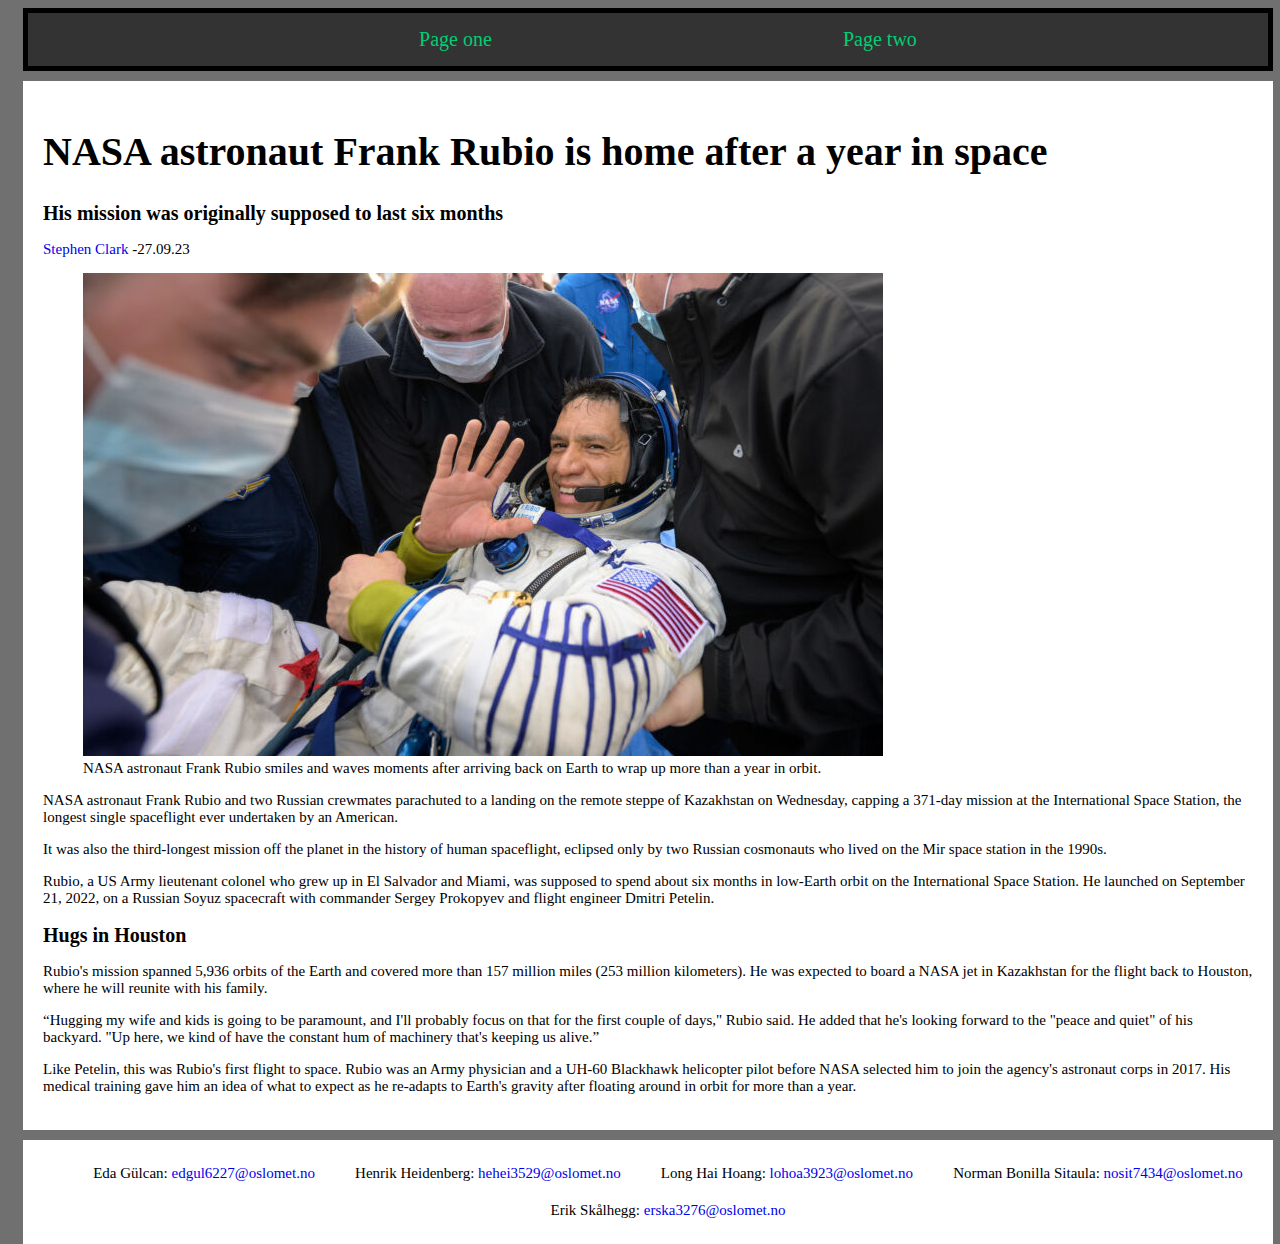
<file: index.html>
<!DOCTYPE html>
<html lang="en">
    <head>
        <title>First page</title>
        <meta charset="utf-8">
        <meta name="viewport" content="width=device-width, initial-scale=1.0">
        <link rel="stylesheet" type="text/css" href="css/stylesheet.css">
        <link rel="shortcut icon" href="img/favicon.ico" type="image/x-icon">
    </head>
    <body>
        <div class="main-layout">
            <header class="main-header">
                <nav>
                    <ul class="navigation-links">
                        <li ><a href="index.html">Page one</a></li>
                        <li ><a href="secondary/second_page.html">Page two</a></li>
                    </ul>
                </nav>
            </header>
 <!--
    All text and images is taken from:
    https://arstechnica.com/space/2023/09/nasa-astronaut-frank-rubio-is-home-after-a-year-in-space/
 -->
            <main class="main-container">
                <article>
                    <h1>NASA astronaut Frank Rubio is home after a year in space</h1>
                    <h2>His mission was originally supposed to last six months</h2>

                    <!-- Author id -->
                    <p>
                        <a href="secondary/author.html">Stephen Clark</a>
                        -27.09.23
                    </p>

                    <!-- Image in the article-->
                    <figure>
                        <img class="image" src="img/Astronaut.jpg"
                             alt="astronaut after arriving back on Earth">
                        <figcaption>
                          NASA astronaut Frank Rubio smiles and waves moments
                          after arriving back on Earth to wrap up more than a
                          year in orbit.
                        </figcaption>
                    </figure>

                    <p>
                      NASA astronaut Frank Rubio and two Russian crewmates
                      parachuted to a landing on the remote steppe of Kazakhstan
                      on Wednesday, capping a 371-day mission at the
                      International Space Station, the longest single spaceflight
                      ever undertaken by an American.
                    </p>
                    <p>
                      It was also the third-longest mission off the planet in
                      the history of human spaceflight, eclipsed only by two
                      Russian cosmonauts who lived on the Mir space station in
                      the 1990s.
                    </p>
                    <p>Rubio, a US Army lieutenant colonel who grew up in El
                      Salvador and Miami, was supposed to spend about six
                      months in low-Earth orbit on the International Space
                      Station. He launched on September 21, 2022, on a Russian
                      Soyuz spacecraft with commander Sergey Prokopyev and
                      flight engineer Dmitri Petelin.
                    </p>

                    <h2>Hugs in Houston</h2>
                    <p>
                      Rubio's mission spanned 5,936 orbits of the Earth and
                      covered more than 157 million miles
                      (253 million kilometers). He was expected to board a
                      NASA jet in Kazakhstan for the flight back to Houston,
                      where he will reunite with his family.
                    </p>
                    <p>“Hugging my wife and kids is going to be paramount,
                      and I'll probably focus on that for the first couple
                      of days," Rubio said. He added that he's looking forward
                      to the "peace and quiet" of his backyard. "Up here, we
                      kind of have the constant hum of machinery that's
                      keeping us alive.”
                    </p>
                    <p>
                      Like Petelin, this was Rubio's first flight to space.
                      Rubio was an Army physician and a UH-60 Blackhawk
                      helicopter pilot before NASA selected him to join the
                      agency's astronaut corps in 2017. His medical training
                      gave him an idea of what to expect as he re-adapts to
                      Earth's gravity after floating around in orbit for more
                      than a year.
                    </p>
                    
                </article>
            </main>

            <aside class="side-left"></aside>
            <aside class="side-right"></aside>

            <footer class="main-footer">
                <div>
                    <ul class="contact-info">
                        <li>
                          Eda Gülcan: <a href="mailto:edgul6227@oslomet.no">
                          edgul6227@oslomet.no</a>
                        </li>
                        <li>
                          Henrik Heidenberg: <a href="mailto:hehei3529@oslomet.no">
                          hehei3529@oslomet.no</a>
                        </li>
                        <li>
                          Long Hai Hoang: <a href="mailto:lohoa3923@oslomet.no">
                          lohoa3923@oslomet.no</a>
                        </li>
                        <li>
                          Norman Bonilla Sitaula: <a href="mailto:nosit7434@oslomet.no">
                          nosit7434@oslomet.no</a>
                        </li>
                        <li>
                          Erik Skålhegg: <a href="mailto:erska3276@oslomet.no">
                          erska3276@oslomet.no</a>
                        </li>
                    </ul>
                </div>
            </footer>
        </div>
    </body>
</html>
</file>
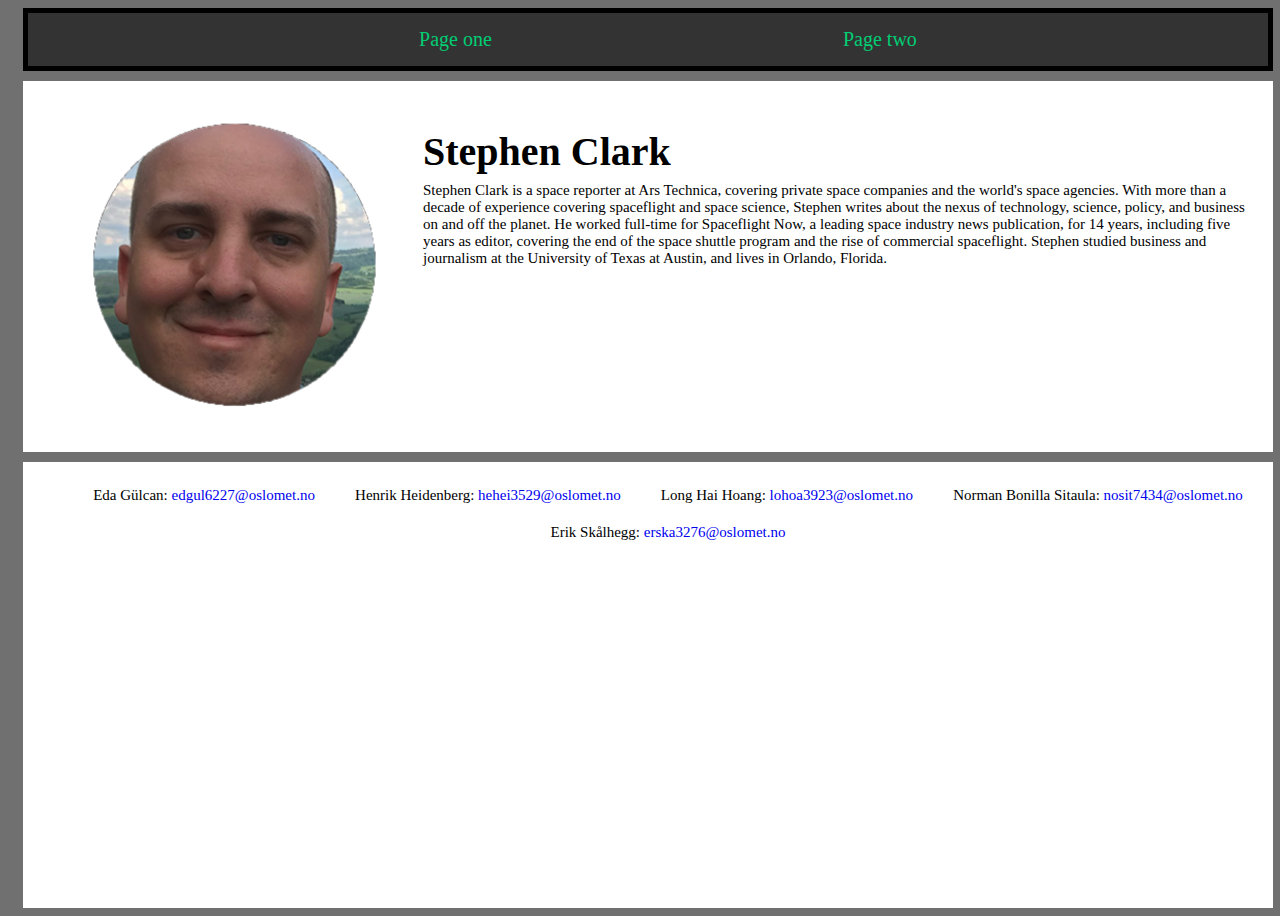
<file: secondary/author.html>
<html lang="en">
    <head>
        <title>StephenClark</title>
            <meta charset="utf8">
            <link rel="stylesheet" type="text/css" href="../css/stylesheet.css">
        </head>

    <body>
        <div class="main-layout">
            <header class="main-header">
                <nav>
                    <ul class="navigation-links">
                        <li ><a href="../index.html">Page one</a></li>
                        <li ><a href="../secondary/second_page.html">Page two</a></li>
                    </ul>
                </nav>
            </header>
            <!--Text and image is taken from: https://arstechnica.com/author/stephenclark/ -->
            <main class="main-container">
                <article>                    
                    <div class="author-container">
                        <h1 class="information-header">Stephen Clark</h1>
                        <figure class="picture">
                            <img class="image" src="../img/stephen_clark.png" alt="Stephen Clark">
                        </figure>
                        <p class="information">
                            Stephen Clark is a space reporter at Ars Technica,
                            covering private space companies and the world's space agencies. With
                            more than a decade of experience covering spaceflight
                            and space science, Stephen writes about the nexus of
                            technology, science, policy, and business on and off
                            the planet. He worked full-time for Spaceflight Now,
                            a leading space industry news publication, for 14
                            years, including five years as editor, covering the
                            end of the space shuttle program and the rise of
                            commercial spaceflight. Stephen studied business
                            and journalism at the University of Texas at Austin,
                            and lives in Orlando, Florida.
                        </p>
                    </div>
                </article>
            </main>

            <aside class="side-left"></aside>
            <aside class="side-right"></aside>
            
            <footer class="main-footer">
                <div>
                    <ul class="contact-info">
                        <li>
                          Eda Gülcan: <a href="mailto:edgul6227@oslomet.no">
                          edgul6227@oslomet.no</a>
                        </li>
                        <li>
                          Henrik Heidenberg: <a href="mailto:hehei3529@oslomet.no">
                          hehei3529@oslomet.no</a>
                        </li>
                        <li>
                          Long Hai Hoang: <a href="mailto:lohoa3923@oslomet.no">
                          lohoa3923@oslomet.no</a>
                        </li>
                        <li>
                          Norman Bonilla Sitaula: <a href="mailto:nosit7434@oslomet.no">
                          nosit7434@oslomet.no</a>
                        </li>
                        <li>
                          Erik Skålhegg: <a href="mailto:erska3276@oslomet.no">
                          erska3276@oslomet.no</a>
                        </li>
                    </ul>
                </div>
            </footer>
        </div>
    </body>

    

</html>
</file>
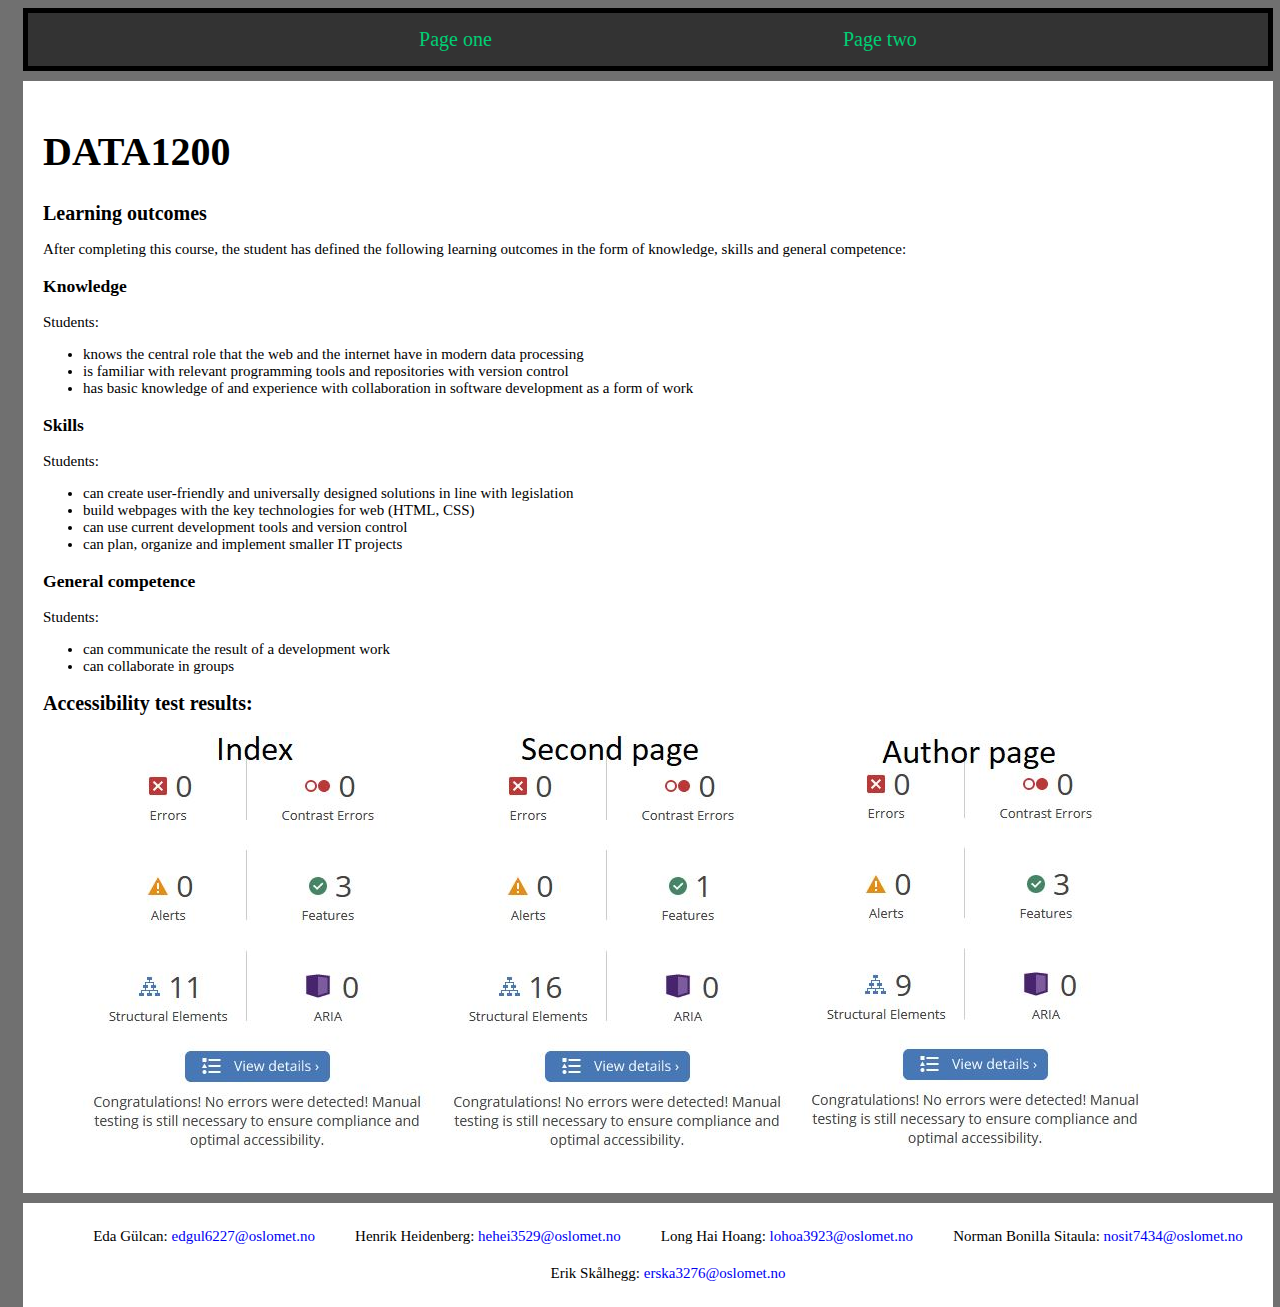
<file: secondary/second_page.html>
<!DOCTYPE html>
<html lang="en">
    <head>
        <title>Second page</title>
        <meta charset="utf-8">
        <meta name="viewport" content="width=device-width, initial-scale=1.0">
        <link rel="stylesheet" type="text/css" href="../css/stylesheet.css">
        <link rel="shortcut icon" href="../img/favicon.ico" type="image/x-icon">
    </head>
    <body>
        <div class="main-layout">
            <header class="main-header">
                <nav>
                    <ul class="navigation-links">
                        <li><a href="../index.html">Page one</a></li>
                        <li><a href="second_page.html">Page two</a></li>
                    </ul>
                </nav>
            </header>

            <main class="main-container">
                <article>
                    <h1>DATA1200</h1>
                    <h2>Learning outcomes</h2>
                    <p>After completing this course,
                        the student has defined the following learning outcomes
                      in the form of knowledge, skills and general competence:
                    </p>

                    <h3>Knowledge</h3>
                    <p>Students:</p>
                    <ul class="list_with_point">
                        <li>
                          knows the central role that the web and the internet
                          have in modern data processing
                        </li>
                        <li>
                          is familiar with relevant programming tools and
                          repositories with version control
                        </li>
                        <li>
                          has basic knowledge of and experience with
                          collaboration in software development as a form of
                          work
                        </li>
                    </ul>

                    <h3>Skills</h3>
                    <p>Students:</p>
                    <ul class="list_with_point">
                        <li>
                        can create user-friendly and universally designed solutions
                        in line with legislation
                        </li>
                        <li>
                        build webpages with the key technologies for web (HTML, CSS)
                        </li>
                        <li>can use current development tools and version control</li>
                        <li>can plan, organize and implement smaller IT projects</li>
                    </ul>

                    <h3>General competence</h3>
                    <p>Students:</p>
                    <ul class="list_with_point">
                        <li>can communicate the result of a development work</li>
                        <li>can collaborate in groups</li>
                    </ul>
                    
                    <h2>Accessibility test results:</h2>
                    <figure>
                        <img class="image" src="../img/accessibility-test.JPG"
                            alt="Picture of accessibility test">
                    </figure>

                </article>
            </main>

            <aside class="side-left"></aside>
            <aside class="side-right"></aside>

            <footer class="main-footer">
                <div>
                    <ul class="contact-info">
                        <li>
                          Eda Gülcan: <a href="mailto:edgul6227@oslomet.no">
                          edgul6227@oslomet.no</a>
                        </li>
                        <li>
                          Henrik Heidenberg: <a href="mailto:hehei3529@oslomet.no">
                          hehei3529@oslomet.no</a>
                        </li>
                        <li>
                          Long Hai Hoang: <a href="mailto:lohoa3923@oslomet.no">
                          lohoa3923@oslomet.no</a>
                        </li>
                        <li>
                          Norman Bonilla Sitaula: <a href="mailto:nosit7434@oslomet.no">
                          nosit7434@oslomet.no</a>
                        </li>
                        <li>
                          Erik Skålhegg: <a href="mailto:erska3276@oslomet.no">
                          erska3276@oslomet.no</a>
                        </li>
                    </ul>
                </div>
            </footer>
        </div>
    </body>
</html>
</file>
<file: css/stylesheet.css>
/* Code for use of grid for realizing our layout are inspired from section
   "A responsive layout with 1 to 3 fluid columns using grid-template-areas" in:
   https://developer.mozilla.org/en-US/docs/Web/CSS/CSS_grid_layout/Realizing_common_layouts_using_grids */

* {
    /* Padding or border-width is not added on top of the element
       width. Default is "content-box" */
   box-sizing: border-box;
}
/* Sets the style for the whole document */
body {
    background-color: #707070;
    font-family: serif;
    font-size: 15px;
}

h1 {
    font-size: 40px;
}

h2 {
    font-size: 20px;
}

/* The stylig for the menu items */
nav {
    border-style: solid;
    border-color: #000000;
    border-width: 5px ;
    background-color: #333333;
    text-align:center
}

/*removes underline from links*/
a {
    text-decoration: none;
}

/*Changes colour when you hover over links */
a:hover {
    color: #d20d0d;
    text-decoration: underline;
}

nav a {
    color: #01cd74;
    font-size: 20px;
}

nav a:hover {
    text-decoration: none;
}

ul {
    list-style-type:none;
}

.list_with_point {
    list-style-type:disc;
}

.image {
    max-width: 100%;
    height: auto;
}

/* Grid container used as a container for all semantic elements: head, main
   aside, footer, etc. */
.main-layout {
    display: grid;
    width: 100vw;
    height: 100vh;
    background-color: #707070;
    grid-template-columns: auto 1250px auto;
    grid-template-rows: min-content min-content auto;
    grid-template-areas:
            "side_left header side_right"
            "side_left main side_right"
            "side_left footer side_right";
    gap: 10px;
}

/* All direct elements of a grid-container becomes grid-items */
.main-header {
    grid-area: header;
    background-color: #ffffff;
}

.main-container {
    grid-area: main;
    background-color: #ffffff;
    padding: 20px;
}

.side-left {
    grid-area: side_left;
}

.side-right {
    grid-area: side_right;
}

.main-footer {
    grid-area: footer;
    background-color: #ffffff;
}


/* Grid for display of picture of the author and description of the author*/
.author-container {
    display: grid;
    grid-template-columns: auto auto;
    grid-template-rows: 20% 80%;
    grid-template-areas:
            "picture information_header "
            "picture information ";
}

/* The grid items in the author grid. */
.picture {
    grid-area: picture;
}
.information{
    grid-area: information;
}
.information-header{
    grid-area: information_header;
}

/* Flexbox usd for navigation layout. */
   .navigation-links {
    display: flex;
    flex-direction: row;
    flex-wrap: wrap;
    justify-content: space-evenly;
}

/* Flexbox used for contact information  layout */
.contact-info {
    display: flex;
    flex-direction: row;
    flex-wrap: wrap;
    justify-content: space-evenly;
    align-content: center;
}

/* Notation <element1> > <element2> means <element2> within <element1> */
.contact-info > li {
    padding: 10px;
}

/* Media query. Page content(header, main, footer) will use 100% of screen
   width on any screen or device <= 1250px */
@media (max-width: 1250px) {
    .main-layout {
        grid-template-columns: 100%;
        grid-template-areas:
                "header"
                "main"
                "footer";
        /*justify-content: center;*/
    }
}

@media (max-width: 650px) {
    .contact-info {
        flex-direction: column;
    }
}
</file>
